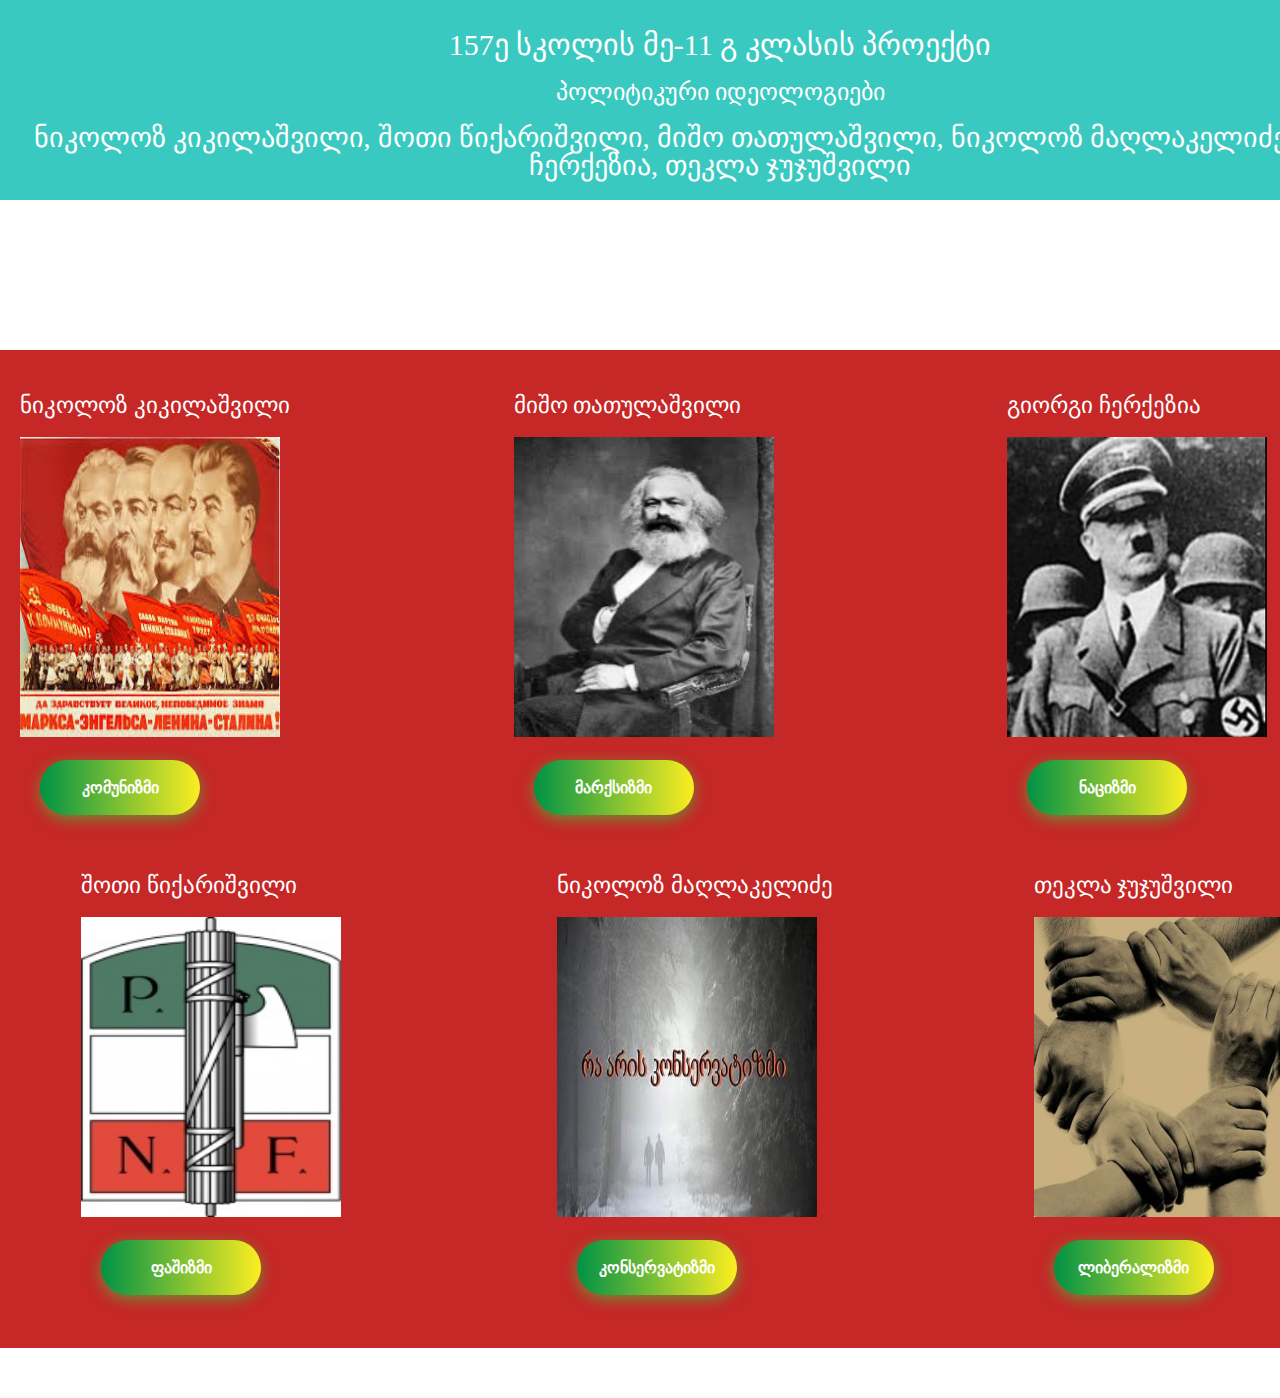
<file: html/index.html>
<!DOCTYPE html>
<html lang="ka">
<head>
    <meta charset="UTF-8">
    <meta name="viewport" content="width=device-width, initial-scale=1.0">
    <title>პოლიტიკური იდეოლოგიები</title>
    <link rel="icon" href="../images/th.jpg" type="image/x-icon">
    <link rel="stylesheet" href="../css/style.css">
    <link rel="stylesheet" href="../css/reset.css">
</head>
<body>
  <div class="main-div">
    <header>
        <h1 class="header_h1">
            157ე სკოლის მე-11 გ კლასის პროექტი
        </h1>
     <p class="header_text">
     პოლიტიკური იდეოლოგიები
     </p>
     <p class="header_text1">
ნიკოლოზ კიკილაშვილი, შოთი წიქარიშვილი, მიშო თათულაშვილი, ნიკოლოზ მაღლაკელიძე, გიორგი ჩერქეზია, თეკლა ჯუჯუშვილი
     </p>
    </header>
<section class="section1">

    <div class="politic_div diiv">
        <h4 class="ind_h4">ნიკოლოზ კიკილაშვილი</h4>
        <img src="../images/komunizmi1.jpg" alt="" class="politic_imgs">
        <a href="../html/komunizmi.html" >
            <button class="bn632-hover bn23">კომუნიზმი</button>
        </a>
    </div>
    <div class="politic_div kii">
        <h4 class="ind_h4">მიშო თათულაშვილი</h4>
        <img src="../images/marqsizmi1.jpg" alt="" class="politic_imgs">
        <a href="../html/marqsizmi.html">
            <button class="bn632-hover bn23">მარქსიზმი</button>
            </a>
        </div>
    <div class="politic_div">
        <h4 class="ind_h4">გიორგი ჩერქეზია</h4>
        <img src="../images/nacizmi1.jpg" alt="" class="politic_imgs">
        <a href="../html/nacizmi.html">
            <button class="bn632-hover bn23">ნაციზმი</button>
        </a>
    </div>
   <div class="qvevita">
    <div class="politic_div lk">
        <h4 class="ind_h4">შოთი წიქარიშვილი</h4>
        <img src="../images/fashizmi.jpg" alt="" class="politic_imgs">
        <a href="fasizmi.html">
            <button class="bn632-hover bn23 bb">ფაშიზმი</button>
        </a>
    </div>
    <div class="politic_div">
        <h4 class="ind_h4">ნიკოლოზ მაღლაკელიძე</h4>
        <img src="../images/კონსერვატიზმი1.jpg" alt="" class="politic_imgs">
        <a href="../html/konservatizmi.html">
            <button class="bn632-hover bn23 bb">კონსერვატიზმი</button>
        </a>
    </div>
    <div class="politic_div">
        <h4 class="ind_h4">თეკლა ჯუჯუშვილი</h4>
        <img src="../images/liberalizmi1.jpg" alt="" class="politic_imgs">
        <a href="../html/liberalizmi.html">
            <button class="bn632-hover bn23 bb">ლიბერალიზმი</button>
        </a>
        </div>
   </div>

</section>
  </div>

</body>
</html>
</file>
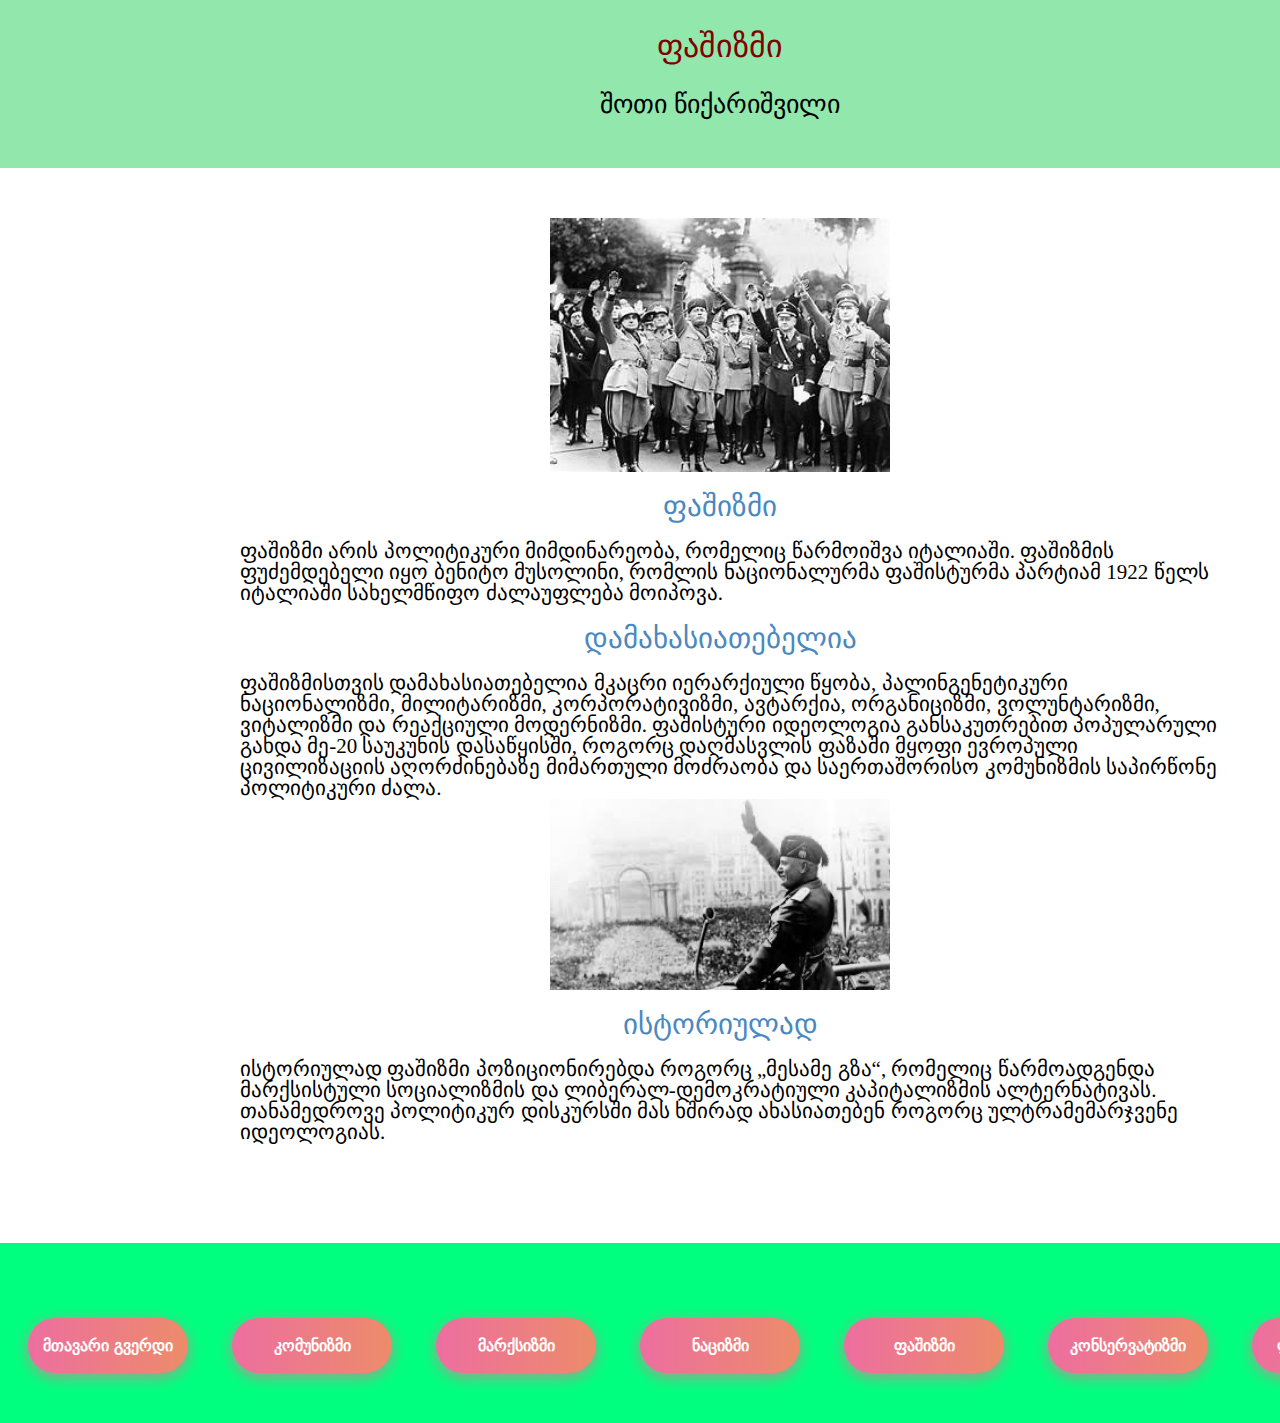
<file: html/fasizmi.html>
<!DOCTYPE html>
<html lang="ka">
<head>
    <meta charset="UTF-8">
    <meta name="viewport" content="width=device-width, initial-scale=1.0">
    <title>ფაშიზმი</title>
    <link rel="icon" href="../images/th.jpg" type="image/x-icon">
    <link rel="stylesheet" href="../css/style.css">
    <link rel="stylesheet" href="../css/reset.css">
</head>
<body>
   <div class="main-div">
    <div class="shoti_div">
        <h1 class="shoti_h">ფაშიზმი</h1>
        <p class="shoti_text">შოთი წიქარიშვილი</p>
    </div>
    <section class="shoti_section">
        <img src="../images/fashizmi2.jpg" alt="" class="shoti_img">
        <h4 class="shoti_h1">ფაშიზმი</h4>
        <p class="shoti_text1">ფაშიზმი არის პოლიტიკური მიმდინარეობა, რომელიც წარმოიშვა იტალიაში. ფაშიზმის ფუძემდებელი იყო ბენიტო მუსოლინი, რომლის ნაციონალურმა ფაშისტურმა პარტიამ 1922 წელს იტალიაში სახელმწიფო ძალაუფლება მოიპოვა.</p> 
        <h4 class="shoti_h1">დამახასიათებელია</h4>
        <p class="shoti_text1">ფაშიზმისთვის დამახასიათებელია მკაცრი იერარქიული წყობა, პალინგენეტიკური ნაციონალიზმი, მილიტარიზმი, კორპორატივიზმი, ავტარქია, ორგანიციზმი, ვოლუნტარიზმი, ვიტალიზმი და რეაქციული მოდერნიზმი. ფაშისტური იდეოლოგია განსაკუთრებით პოპულარული გახდა მე-20 საუკუნის დასაწყისში, როგორც დაღმასვლის ფაზაში მყოფი ევროპული ცივილიზაციის აღორძინებაზე მიმართული მოძრაობა და საერთაშორისო კომუნიზმის საპირწონე პოლიტიკური ძალა.</p> 
        <img src="../images/fashizmi1.jpg" alt="" class="shoti_img">
        <h4 class="shoti_h1">ისტორიულად</h4>
        <p class="shoti_text1">ისტორიულად ფაშიზმი პოზიციონირებდა როგორც „მესამე გზა“, რომელიც წარმოადგენდა მარქსისტული სოციალიზმის და ლიბერალ-დემოკრატიული კაპიტალიზმის ალტერნატივას. თანამედროვე პოლიტიკურ დისკურსში მას ხშირად ახასიათებენ როგორც ულტრამემარჯვენე იდეოლოგიას.</p>
    </section>
    <footer>
        <div class="footer_div">
         <a href="index.html">
             <button class="bn632-hover bn27 btnn1">მთავარი გვერდი</button>
             </a>
             <a href="../html/komunizmi.html">
                 <button class="bn632-hover bn27">კომუნიზმი</button>
             </a>
             <a href="marqsizmi.html">
                 <button class="bn632-hover bn27">მარქსიზმი</button>
             </a>
             <a href="nacizmi.html">
                 <button class="bn632-hover bn27">ნაციზმი</button>
             </a>
             <a href="fasizmi.html">
                 <button class="bn632-hover bn27">ფაშიზმი</button>
             </a>
             <a href="konservatizmi.html">
                 <button class="bn632-hover bn27">კონსერვატიზმი</button>
             </a>
             <a href="liberalizmi.html">
                 <button class="bn632-hover bn27">ლიბერალიზმი</button>
             </a>
        </div>
     </footer>
   </div>
</body>
</html>
</file>
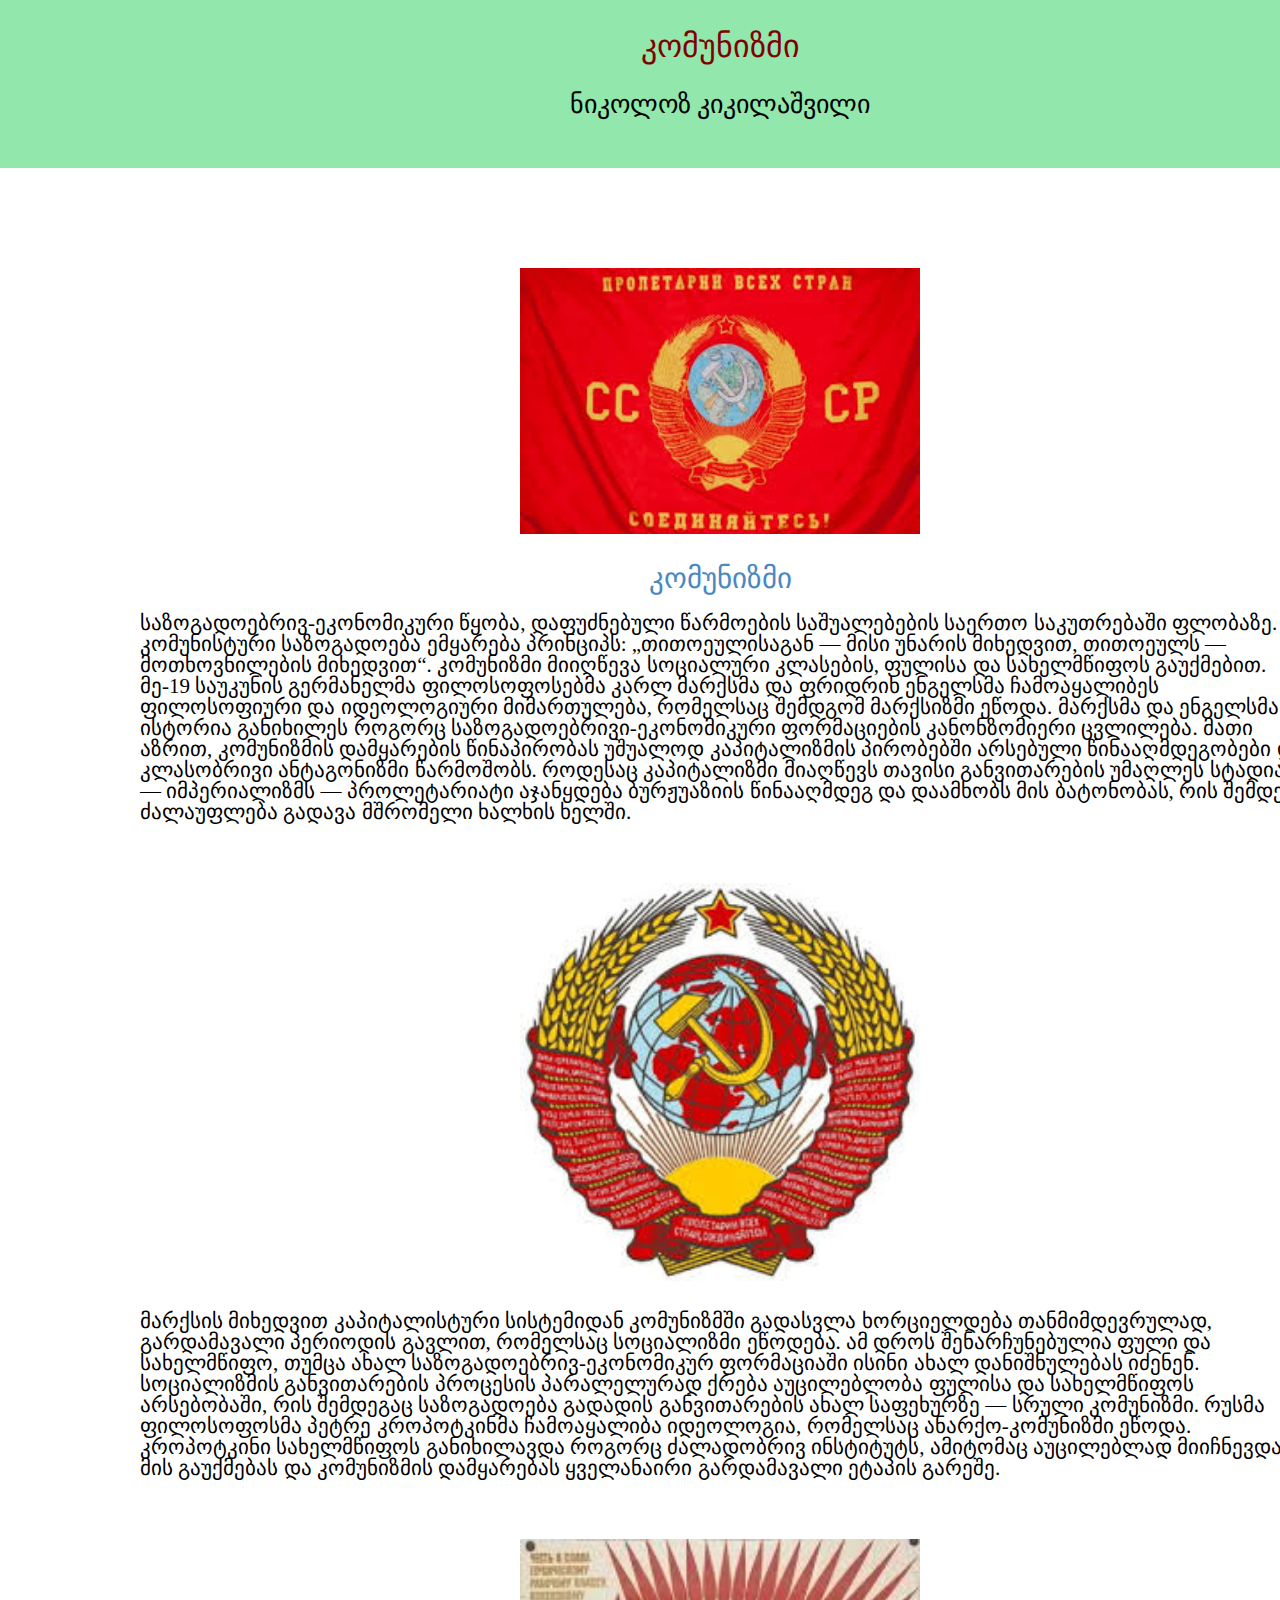
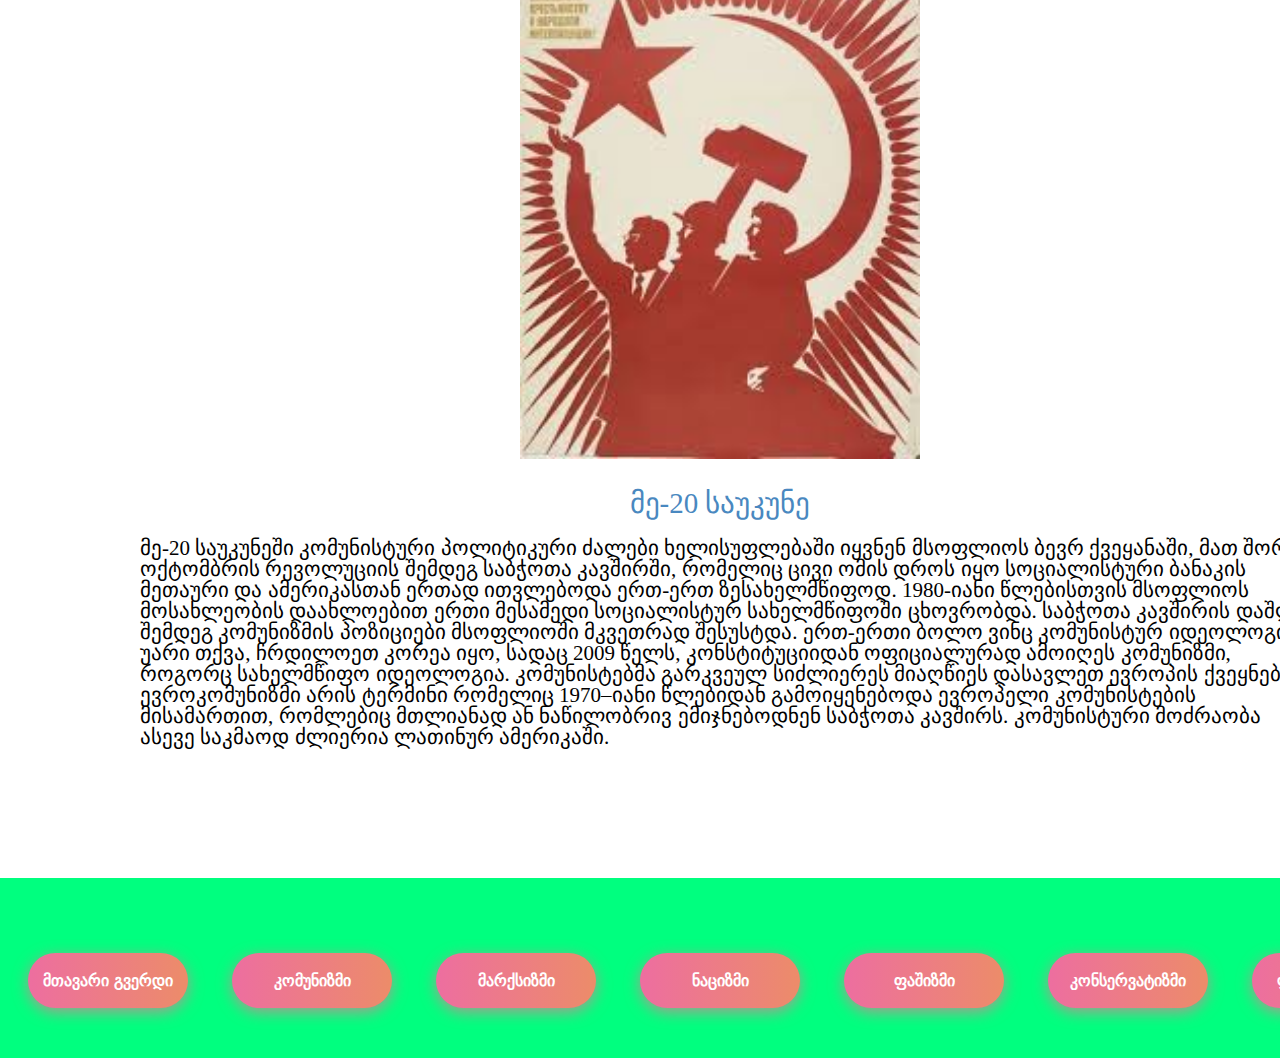
<file: html/komunizmi.html>
<!DOCTYPE html>
<html lang="ka">
<head>
    <meta charset="UTF-8">
    <meta name="viewport" content="width=device-width, initial-scale=1.0">
    <title>კომუნიზმი</title>
    <link rel="icon" href="../images/th.jpg" type="image/x-icon">
    <link rel="stylesheet" href="../css/style.css">
    <link rel="stylesheet" href="../css/reset.css">
</head>
<body>
   <div class="main-div">
    <div class="kikil_div">
        <h2 class="kikil_h">კომუნიზმი</h2>
        <p class="kikil_text">ნიკოლოზ კიკილაშვილი</p>
    </div>
<section class="kikil_section">
<img src="../images/komunizmi3.jpg" alt="" class="kikil_img">
<h4 class="kikil_h1">კომუნიზმი</h4>
<p class="kikil_text1"> საზოგადოებრივ-ეკონომიკური წყობა, დაფუძნებული წარმოების საშუალებების საერთო საკუთრებაში ფლობაზე. კომუნისტური საზოგადოება ემყარება პრინციპს: „თითოეულისაგან — მისი უნარის მიხედვით, თითოეულს — მოთხოვნილების მიხედვით“. კომუნიზმი მიიღწევა სოციალური კლასების, ფულისა და სახელმწიფოს გაუქმებით.

    მე-19 საუკუნის გერმანელმა ფილოსოფოსებმა კარლ მარქსმა და ფრიდრიხ ენგელსმა ჩამოაყალიბეს ფილოსოფიური და იდეოლოგიური მიმართულება, რომელსაც შემდგომ მარქსიზმი ეწოდა. მარქსმა და ენგელსმა ისტორია განიხილეს როგორც საზოგადოებრივი-ეკონომიკური ფორმაციების კანონზომიერი ცვლილება. მათი აზრით, კომუნიზმის დამყარების წინაპირობას უშუალოდ კაპიტალიზმის პირობებში არსებული წინააღმდეგობები და კლასობრივი ანტაგონიზმი წარმოშობს. როდესაც კაპიტალიზმი მიაღწევს თავისი განვითარების უმაღლეს სტადიას — იმპერიალიზმს — პროლეტარიატი აჯანყდება ბურჟუაზიის წინააღმდეგ და დაამხობს მის ბატონობას, რის შემდეგაც ძალაუფლება გადავა მშრომელი ხალხის ხელში.</p>
    <img src="../images/komunizmi4.jpg" alt="" class="kikil_img">
<p class="kikil_text1 kkl">მარქსის მიხედვით კაპიტალისტური სისტემიდან კომუნიზმში გადასვლა ხორციელდება თანმიმდევრულად, გარდამავალი პერიოდის გავლით, რომელსაც სოციალიზმი ეწოდება. ამ დროს შენარჩუნებულია ფული და სახელმწიფო, თუმცა ახალ საზოგადოებრივ-ეკონომიკურ ფორმაციაში ისინი ახალ დანიშნულებას იძენენ. სოციალიზმის განვითარების პროცესის პარალელურად ქრება აუცილებლობა ფულისა და სახელმწიფოს არსებობაში, რის შემდეგაც საზოგადოება გადადის განვითარების ახალ საფეხურზე — სრული კომუნიზმი.
    რუსმა ფილოსოფოსმა პეტრე კროპოტკინმა ჩამოაყალიბა იდეოლოგია, რომელსაც ანარქო-კომუნიზმი ეწოდა. კროპოტკინი სახელმწიფოს განიხილავდა როგორც ძალადობრივ ინსტიტუტს, ამიტომაც აუცილებლად მიიჩნევდა მის გაუქმებას და კომუნიზმის დამყარებას ყველანაირი გარდამავალი ეტაპის გარეშე.</p>
<img src="../images/komunizmi2.jpg" alt="" class="kikil_img">
<h4 class="kikil_h1">მე-20 საუკუნე</h4>
<p class="kikil_text1">მე-20 საუკუნეში კომუნისტური პოლიტიკური ძალები ხელისუფლებაში იყვნენ მსოფლიოს ბევრ ქვეყანაში, მათ შორის ოქტომბრის რევოლუციის შემდეგ საბჭოთა კავშირში, რომელიც ცივი ომის დროს იყო სოციალისტური ბანაკის მეთაური და ამერიკასთან ერთად ითვლებოდა ერთ-ერთ ზესახელმწიფოდ. 1980-იანი წლებისთვის მსოფლიოს მოსახლეობის დაახლოებით ერთი მესამედი სოციალისტურ სახელმწიფოში ცხოვრობდა. საბჭოთა კავშირის დაშლის შემდეგ კომუნიზმის პოზიციები მსოფლიოში მკვეთრად შესუსტდა. ერთ-ერთი ბოლო ვინც კომუნისტურ იდეოლოგიაზე უარი თქვა, ჩრდილოეთ კორეა იყო, სადაც 2009 წელს, კონსტიტუციიდან ოფიციალურად ამოიღეს კომუნიზმი, როგორც სახელმწიფო იდეოლოგია.
    კომუნისტებმა გარკვეულ სიძლიერეს მიაღწიეს დასავლეთ ევროპის ქვეყნებში. ევროკომუნიზმი არის ტერმინი რომელიც 1970–იანი წლებიდან გამოიყენებოდა ევროპელი კომუნისტების მისამართით, რომლებიც მთლიანად ან ნაწილობრივ ემიჯნებოდნენ საბჭოთა კავშირს. კომუნისტური მოძრაობა ასევე საკმაოდ ძლიერია ლათინურ ამერიკაში.
    </p>
</section>
<footer>
    <div class="footer_div">
        <a href="index.html">
            <button class="bn632-hover bn27 btnn1">მთავარი გვერდი</button>
            </a>
            <a href="../html/komunizmi.html">
                <button class="bn632-hover bn27">კომუნიზმი</button>
            </a>
            <a href="marqsizmi.html">
                <button class="bn632-hover bn27">მარქსიზმი</button>
            </a>
            <a href="nacizmi.html">
                <button class="bn632-hover bn27">ნაციზმი</button>
            </a>
            <a href="fasizmi.html">
                <button class="bn632-hover bn27">ფაშიზმი</button>
            </a>
            <a href="konservatizmi.html">
                <button class="bn632-hover bn27">კონსერვატიზმი</button>
            </a>
            <a href="liberalizmi.html">
                <button class="bn632-hover bn27">ლიბერალიზმი</button>
            </a>
       </div>
 </footer>
   </div>
</body>
</html>
</file>
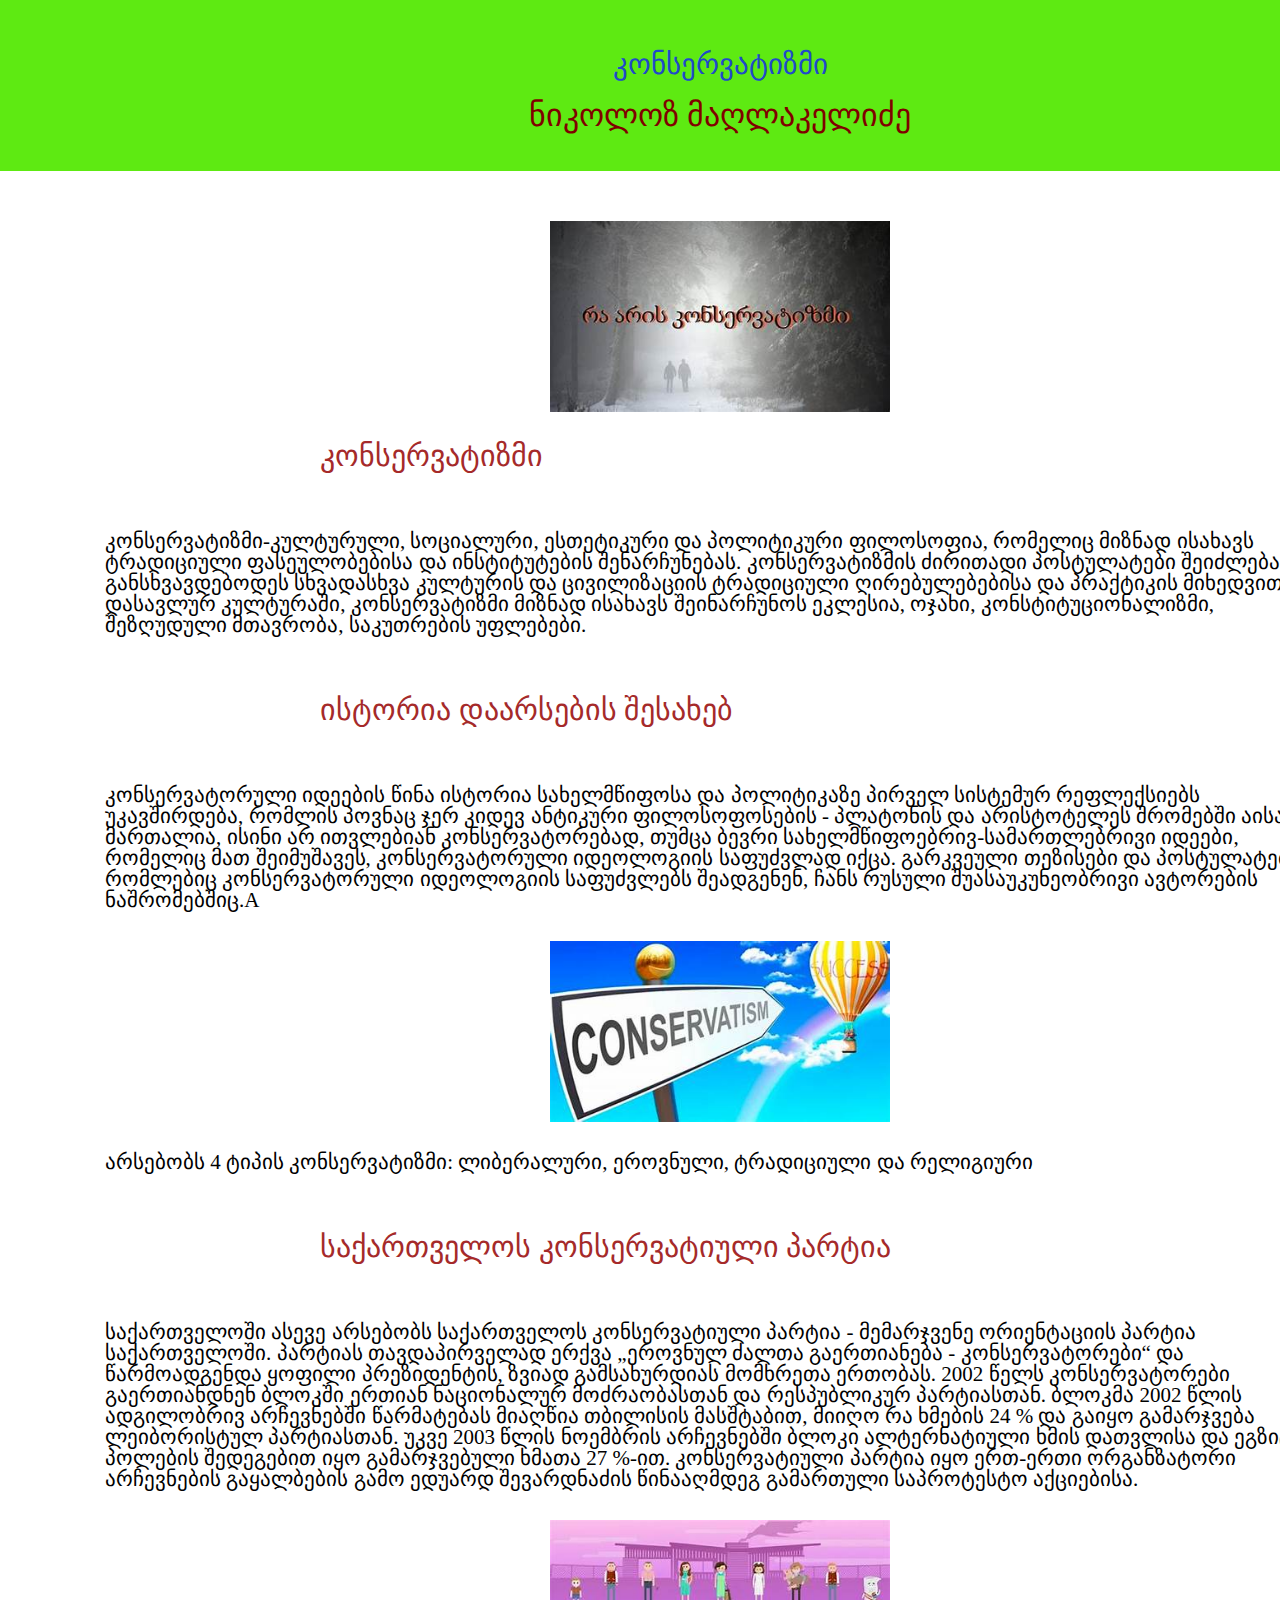
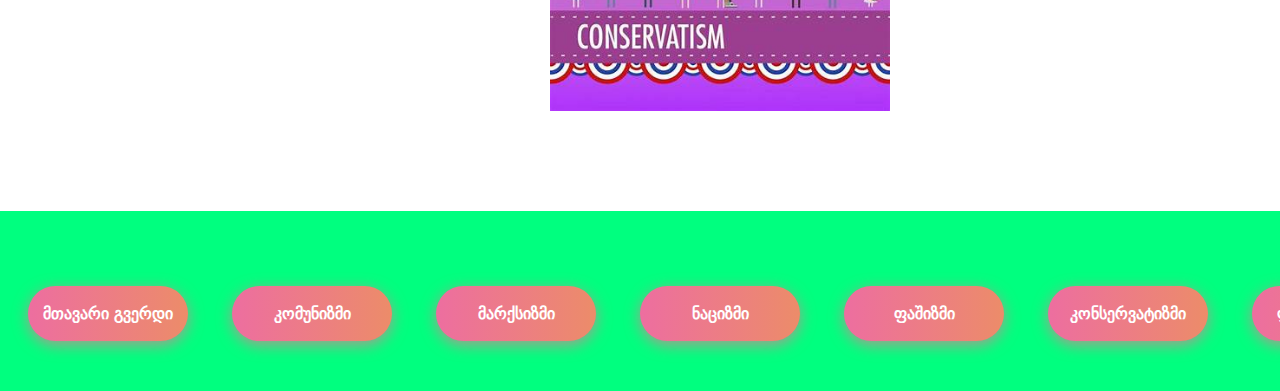
<file: html/konservatizmi.html>
<!DOCTYPE html>
<html lang="ka">
<head>
    <meta charset="UTF-8">
    <meta name="viewport" content="width=device-width, initial-scale=1.0">
    <title>კონსერვატიზმი</title>
    <link rel="icon" href="../images/th.jpg" type="image/x-icon">
    <link rel="stylesheet" href="../css/style.css">
    <link rel="stylesheet" href="../css/reset.css">
</head>
<body>
   <div class="main-div">
    <div class="maghlak_div">
        <h1 class="maglak_h1">კონსერვატიზმი</h1>
        <p class="maghlak_text">ნიკოლოზ მაღლაკელიძე</p>
    </div>
<section class="maghlak_section">
<img src="../images/კონსერვატიზმი1.jpg" alt="" class="maghlak_img">
<h4 class="maghlak_h1">კონსერვატიზმი</h4>
<p class="maghlak_text1">კონსერვატიზმი-კულტურული, სოციალური, ესთეტიკური და პოლიტიკური ფილოსოფია, რომელიც მიზნად ისახავს ტრადიციული ფასეულობებისა და ინსტიტუტების შენარჩუნებას. კონსერვატიზმის ძირითადი პოსტულატები შეიძლება განსხვავდებოდეს სხვადასხვა კულტურის და ცივილიზაციის ტრადიციული ღირებულებებისა და პრაქტიკის მიხედვით. დასავლურ კულტურაში, კონსერვატიზმი მიზნად ისახავს შეინარჩუნოს ეკლესია, ოჯახი, კონსტიტუციონალიზმი, შეზღუდული მთავრობა, საკუთრების უფლებები.</p>
<h4 class="maghlak_h1">ისტორია დაარსების შესახებ</h4>
<p class="maghlak_text1">კონსერვატორული იდეების წინა ისტორია სახელმწიფოსა და პოლიტიკაზე პირველ სისტემურ რეფლექსიებს უკავშირდება, რომლის პოვნაც ჯერ კიდევ ანტიკური ფილოსოფოსების - პლატონის და არისტოტელეს შრომებში აისახება. მართალია, ისინი არ ითვლებიან კონსერვატორებად, თუმცა ბევრი სახელმწიფოებრივ-სამართლებრივი იდეები, რომელიც მათ შეიმუშავეს, კონსერვატორული იდეოლოგიის საფუძვლად იქცა. გარკვეული თეზისები და პოსტულატები, რომლებიც კონსერვატორული იდეოლოგიის საფუძვლებს შეადგენენ, ჩანს რუსული შუასაუკუნეობრივი ავტორების ნაშრომებშიც.A  </p>
<img src="../images/konservatizmi3.jpg" alt="" class="maghlak_img">
<p class="maghlak_text1">არსებობს 4 ტიპის კონსერვატიზმი:
   <span>ლიბერალური,</span> 
    ეროვნული,
    ტრადიციული
    და რელიგიური
</p>
<h4 class="maghlak_h1">საქართველოს კონსერვატიული პარტია</h4>
<p class="maghlak_text1">
    საქართველოში ასევე არსებობს საქართველოს კონსერვატიული პარტია - მემარჯვენე ორიენტაციის პარტია საქართველოში.
    პარტიას თავდაპირველად ერქვა „ეროვნულ ძალთა გაერთიანება - კონსერვატორები“ და წარმოადგენდა ყოფილი პრეზიდენტის, ზვიად გამსახურდიას მომხრეთა ერთობას. 2002 წელს კონსერვატორები გაერთიანდნენ ბლოკში ერთიან ნაციონალურ მოძრაობასთან და რესპუბლიკურ პარტიასთან.
    ბლოკმა 2002 წლის ადგილობრივ არჩევნებში წარმატებას მიაღწია თბილისის მასშტაბით, მიიღო რა ხმების 24 % და გაიყო გამარჯვება ლეიბორისტულ პარტიასთან. უკვე 2003 წლის ნოემბრის არჩევნებში ბლოკი ალტერნატიული ხმის დათვლისა და ეგზიტ-პოლების შედეგებით იყო გამარჯვებული ხმათა 27 %-ით. კონსერვატიული პარტია იყო ერთ-ერთი ორგანზატორი არჩევნების გაყალბების გამო ედუარდ შევარდნაძის წინააღმდეგ გამართული საპროტესტო აქციებისა.</p>
<img src="../images/konservatizmi4jpg.jpg" alt="" class="maghlak_img">
</section>
<footer>
    <div class="footer_div">
        <a href="index.html">
            <button class="bn632-hover bn27 btnn1">მთავარი გვერდი</button>
            </a>
            <a href="../html/komunizmi.html">
                <button class="bn632-hover bn27">კომუნიზმი</button>
            </a>
            <a href="marqsizmi.html">
                <button class="bn632-hover bn27">მარქსიზმი</button>
            </a>
            <a href="nacizmi.html">
                <button class="bn632-hover bn27">ნაციზმი</button>
            </a>
            <a href="fasizmi.html">
                <button class="bn632-hover bn27">ფაშიზმი</button>
            </a>
            <a href="konservatizmi.html">
                <button class="bn632-hover bn27">კონსერვატიზმი</button>
            </a>
            <a href="liberalizmi.html">
                <button class="bn632-hover bn27">ლიბერალიზმი</button>
            </a>
       </div>
 </footer>
   </div>
</body>
</html>
</file>
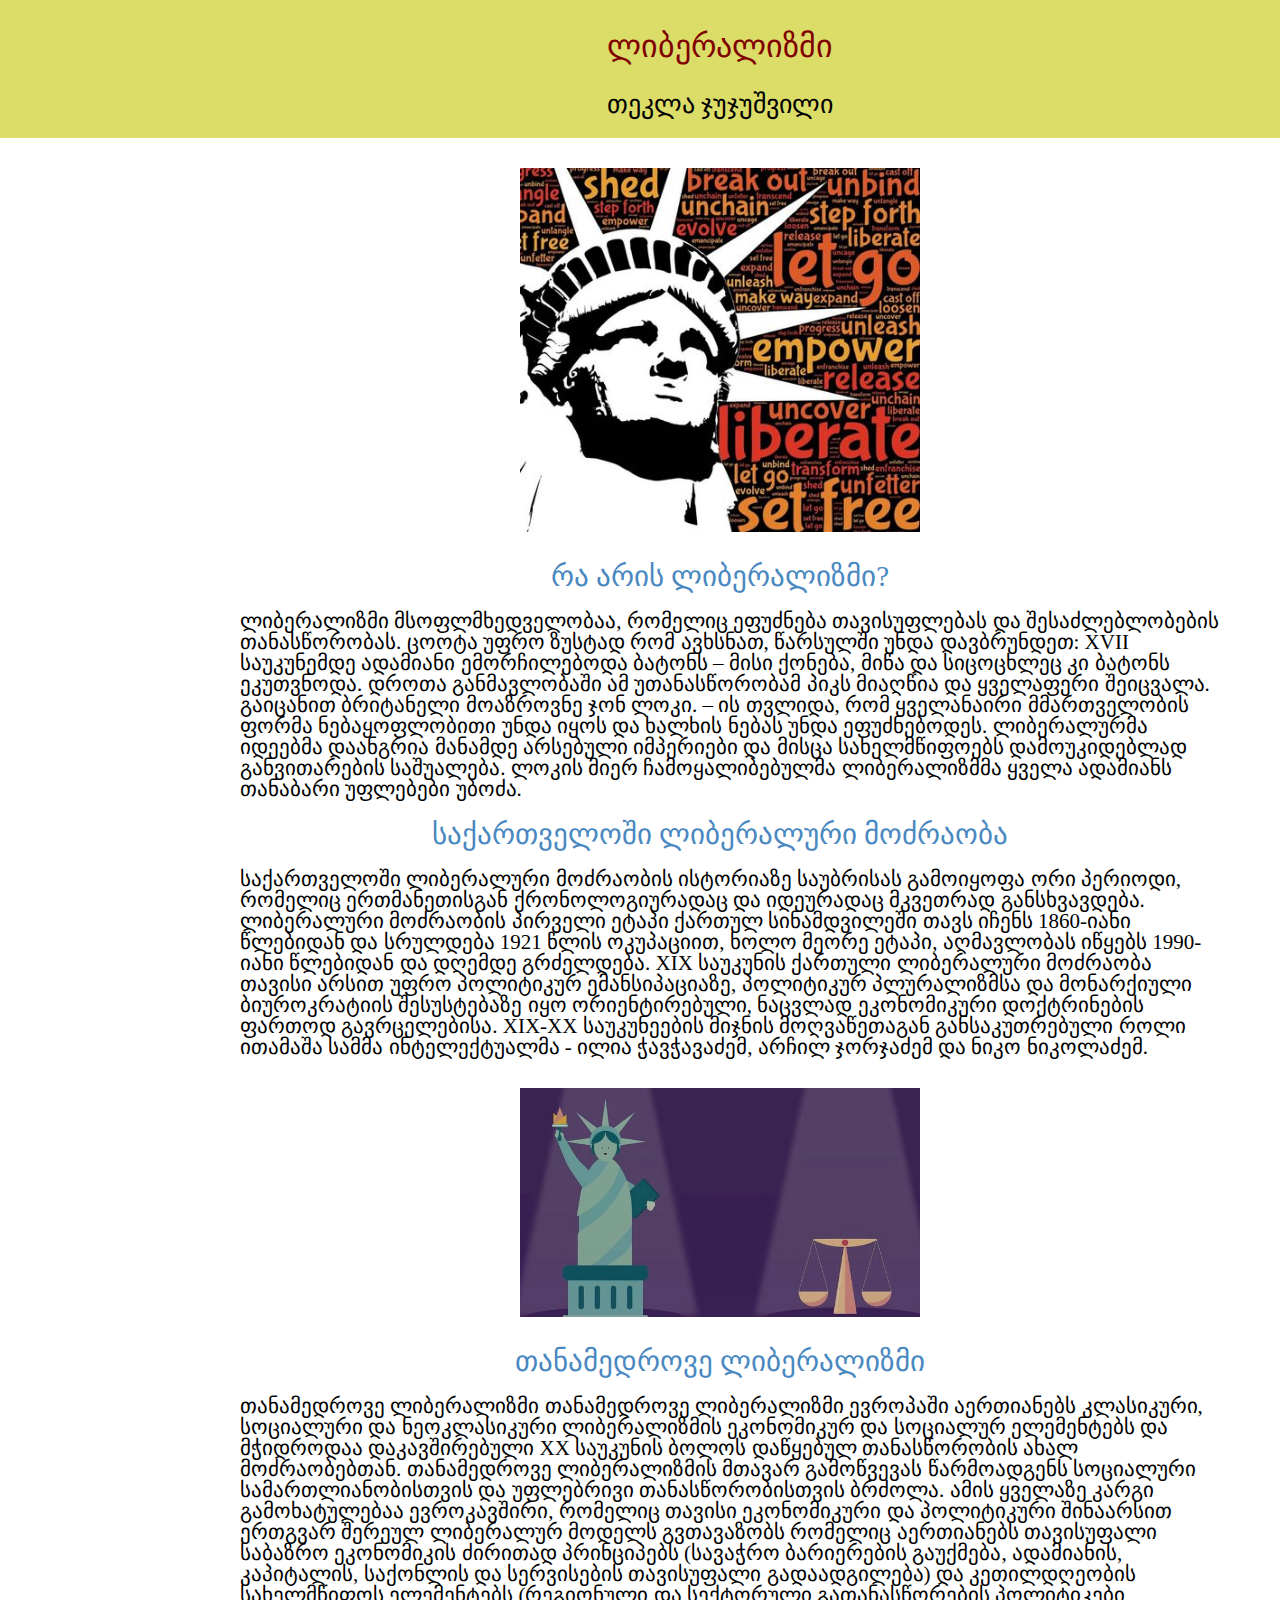
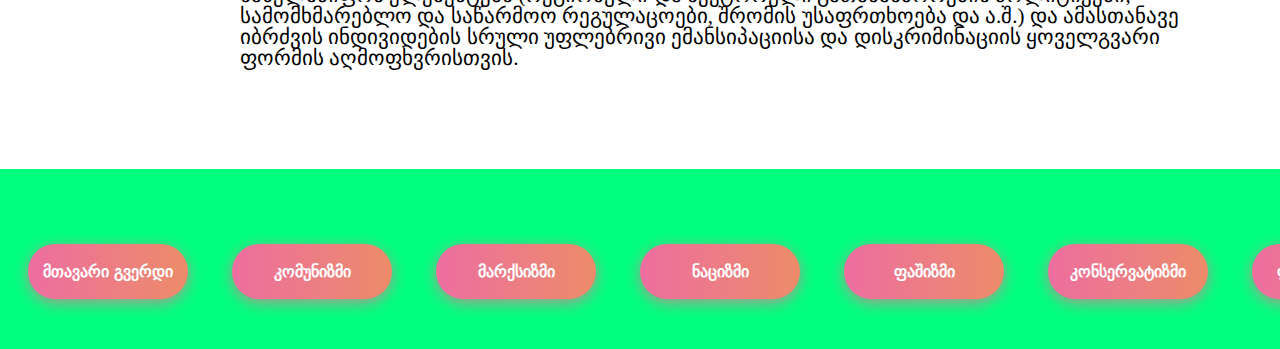
<file: html/liberalizmi.html>
<!DOCTYPE html>
<html lang="ka">
<head>
    <meta charset="UTF-8">
    <meta name="viewport" content="width=device-width, initial-scale=1.0">
    <title>ლიბერალიზმი</title>
    <link rel="icon" href="../images/th.jpg" type="image/x-icon">
    <link rel="stylesheet" href="../css/style.css">
    <link rel="stylesheet" href="../css/reset.css">
</head>
<body>
  <div class="main-div">
    <div class="tekla_div">
        <h1 class="tekla_h">ლიბერალიზმი</h1>
        <p class="tekla_text">თეკლა ჯუჯუშვილი</p>
       </div>
    
    <section class="tekla_section">
        <img src="../images/liberalizmi3.jpg" alt="" class="tekla_img">
        <h4 class="tekla_h1">რა არის ლიბერალიზმი?</h4>
        <p class="tekla_text1">ლიბერალიზმი მსოფლმხედველობაა, რომელიც ეფუძნება თავისუფლებას და შესაძლებლობების თანასწორობას.
            ცოოტა უფრო ზუსტად რომ ავხსნათ, წარსულში უნდა დავბრუნდეთ:
            XVII საუკუნემდე ადამიანი ემორჩილებოდა ბატონს – მისი ქონება, მიწა და სიცოცხლეც კი ბატონს ეკუთვნოდა.
            დროთა განმავლობაში ამ უთანასწორობამ პიკს მიაღწია და ყველაფერი შეიცვალა. გაიცანით ბრიტანელი მოაზროვნე ჯონ ლოკი. – ის თვლიდა, რომ ყველანაირი მმართველობის ფორმა ნებაყოფლობითი უნდა იყოს და ხალხის ნებას უნდა ეფუძნებოდეს. ლიბერალურმა იდეებმა დაანგრია მანამდე არსებული იმპერიები და მისცა სახელმწიფოებს დამოუკიდებლად განვითარების საშუალება. ლოკის მიერ ჩამოყალიბებულმა ლიბერალიზმმა ყველა ადამიანს თანაბარი უფლებები უბოძა. </p>
        <h4 class="tekla_h1">საქართველოში ლიბერალური მოძრაობა</h4>
        <p class="tekla_text1">საქართველოში ლიბერალური მოძრაობის ისტორიაზე საუბრისას გამოიყოფა ორი პერიოდი, რომელიც ერთმანეთისგან ქრონოლოგიურადაც და იდეურადაც მკვეთრად განსხვავდება. ლიბერალური მოძრაობის პირველი ეტაპი ქართულ სინამდვილეში თავს იჩენს 1860-იანი წლებიდან და სრულდება 1921 წლის ოკუპაციით, ხოლო მეორე ეტაპი, აღმავლობას იწყებს 1990-იანი წლებიდან და დღემდე გრძელდება. XIX საუკუნის ქართული ლიბერალური მოძრაობა თავისი არსით უფრო პოლიტიკურ ემანსიპაციაზე, პოლიტიკურ პლურალიზმსა და მონარქიული ბიუროკრატიის შესუსტებაზე იყო ორიენტირებული, ნაცვლად ეკონომიკური დოქტრინების ფართოდ გავრცელებისა. XIX-XX საუკუნეების მიჯნის მოღვაწეთაგან განსაკუთრებული როლი ითამაშა სამმა ინტელექტუალმა - ილია ჭავჭავაძემ, არჩილ ჯორჯაძემ და ნიკო ნიკოლაძემ.</p>
        <img src="../images/liberalizmi2.jpg" alt="" class="tekla_img">
        <h4 class="tekla_h1">თანამედროვე ლიბერალიზმი</h4>
    <p class="tekla_text1">თანამედროვე ლიბერალიზმი
        თანამედროვე ლიბერალიზმი ევროპაში აერთიანებს კლასიკური, სოციალური და ნეოკლასიკური ლიბერალიზმის ეკონომიკურ და სოციალურ ელემენტებს და მჭიდროდაა დაკავშირებული XX საუკუნის ბოლოს დაწყებულ თანასწორობის ახალ მოძრაობებთან. თანამედროვე ლიბერალიზმის მთავარ გამოწვევას წარმოადგენს სოციალური სამართლიანობისთვის და უფლებრივი თანასწორობისთვის ბრძოლა. ამის ყველაზე კარგი გამოხატულებაა ევროკავშირი, რომელიც თავისი ეკონომიკური და პოლიტიკური შინაარსით ერთგვარ შერეულ ლიბერალურ მოდელს გვთავაზობს რომელიც აერთიანებს თავისუფალი საბაზრო ეკონომიკის ძირითად პრინციპებს (სავაჭრო ბარიერების გაუქმება, ადამიანის, კაპიტალის, საქონლის და სერვისების თავისუფალი გადაადგილება) და კეთილდღეობის სახელმწიფოს ელემენტებს (რეგიონული და სექტორული გათანასწორების პოლიტიკები, სამომხმარებლო და საწარმოო რეგულაცოები, შრომის უსაფრთხოება და ა.შ.) და ამასთანავე იბრძვის ინდივიდების სრული უფლებრივი ემანსიპაციისა და დისკრიმინაციის ყოველგვარი ფორმის აღმოფხვრისთვის.</p>
    </section>
        <footer>
            <div class="footer_div">
                <a href="index.html">
                    <button class="bn632-hover bn27 btnn1">მთავარი გვერდი</button>
                    </a>
                    <a href="../html/komunizmi.html">
                        <button class="bn632-hover bn27">კომუნიზმი</button>
                    </a>
                    <a href="marqsizmi.html">
                        <button class="bn632-hover bn27">მარქსიზმი</button>
                    </a>
                    <a href="nacizmi.html">
                        <button class="bn632-hover bn27">ნაციზმი</button>
                    </a>
                    <a href="fasizmi.html">
                        <button class="bn632-hover bn27">ფაშიზმი</button>
                    </a>
                    <a href="konservatizmi.html">
                        <button class="bn632-hover bn27">კონსერვატიზმი</button>
                    </a>
                    <a href="liberalizmi.html">
                        <button class="bn632-hover bn27">ლიბერალიზმი</button>
                    </a>
               </div>
         </footer>
  </div>
</body>
</html>
</file>
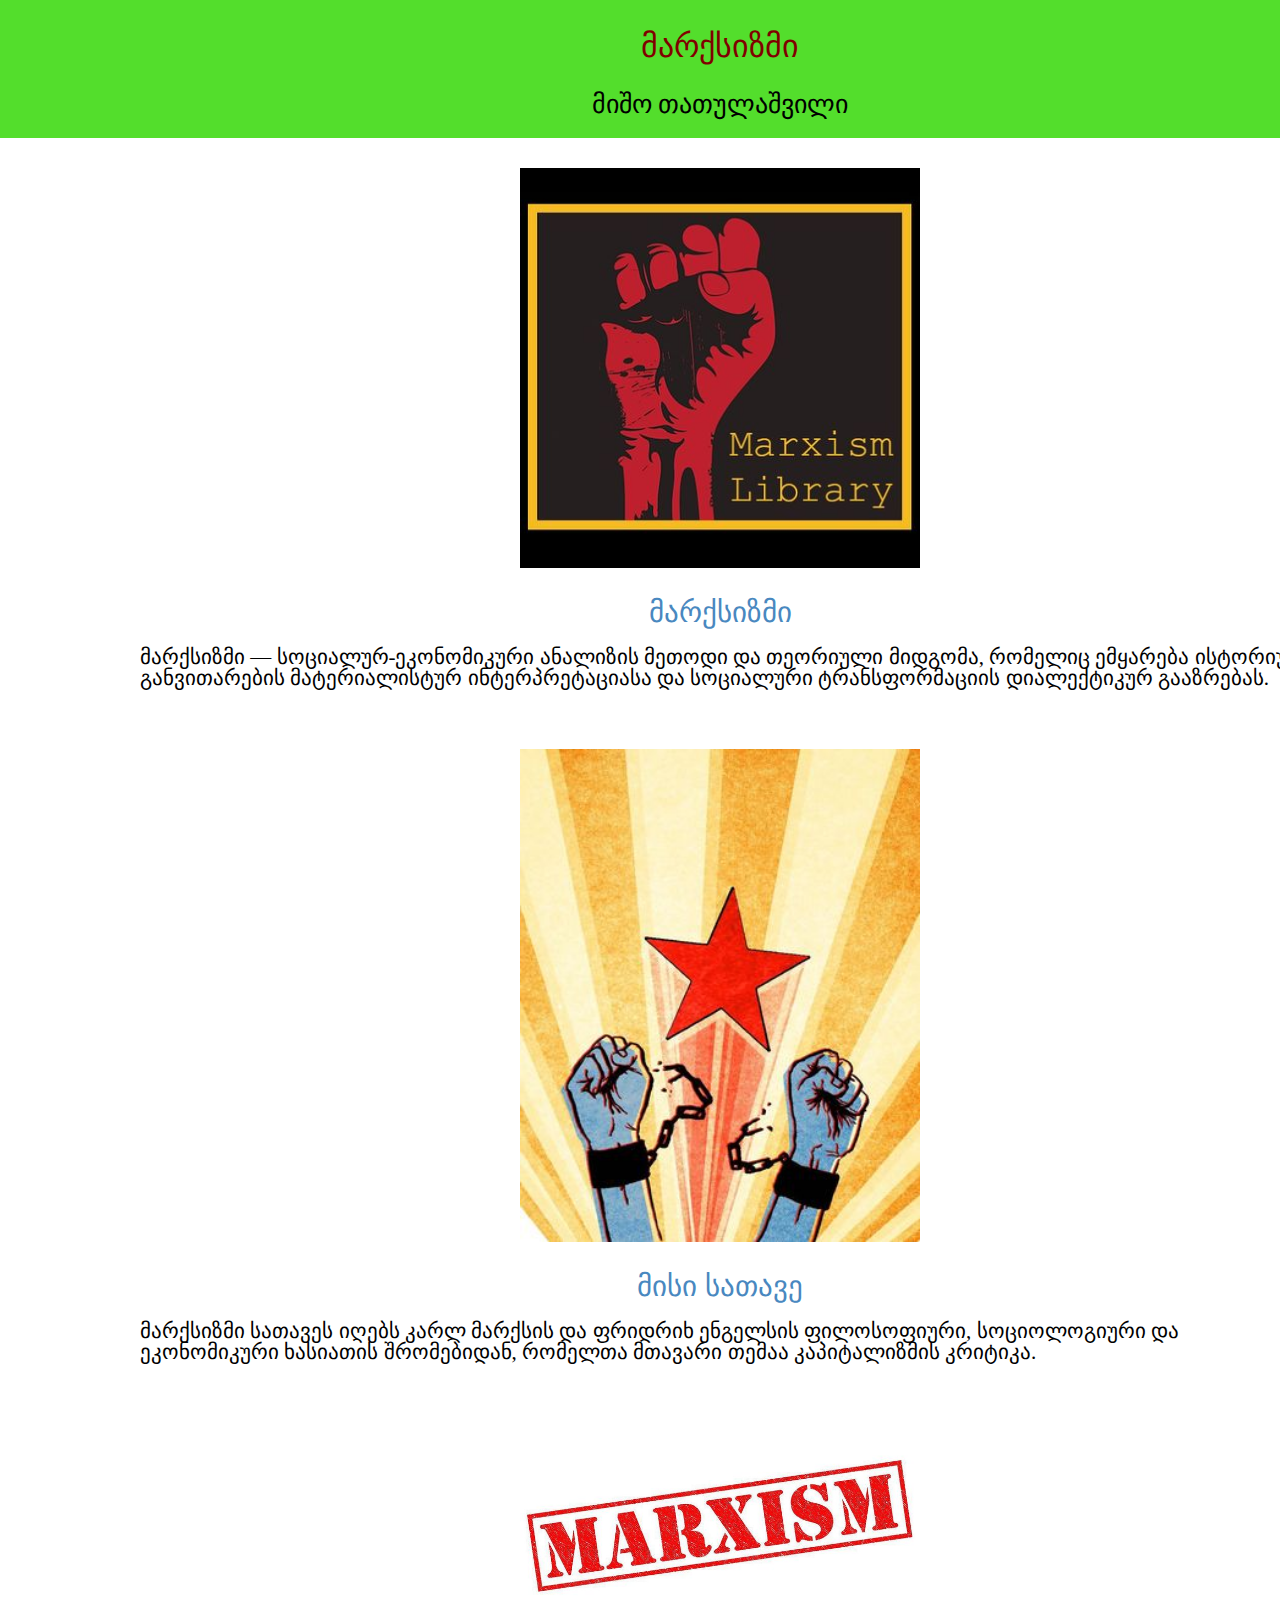
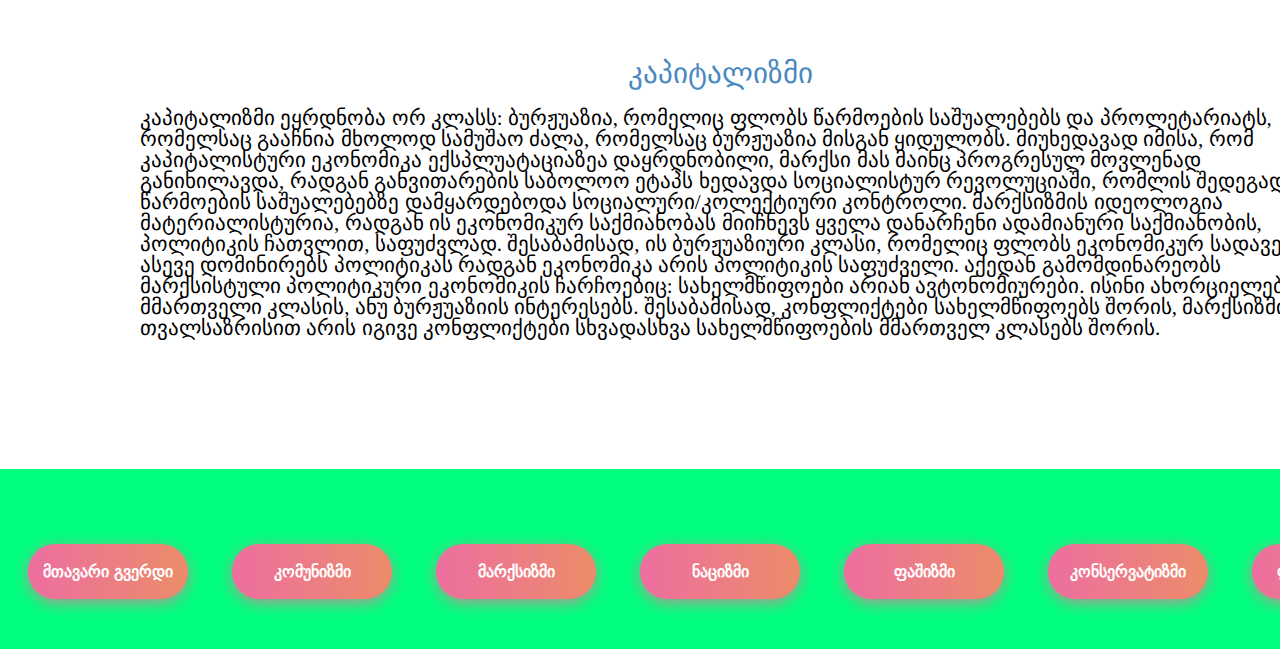
<file: html/marqsizmi.html>
<!DOCTYPE html>
<html lang="ka">
<head>
    <meta charset="UTF-8">
    <meta name="viewport" content="width=device-width, initial-scale=1.0">
    <title>მარქსიზმი</title>
    <link rel="icon" href="../images/th.jpg" type="image/x-icon">
    <link rel="stylesheet" href="../css/style.css">
    <link rel="stylesheet" href="../css/reset.css">
</head>
<body>
  <div class="main-div">
    <div class="misho-div">
        <h1 class="misho_h">მარქსიზმი</h1>
        <p class="misho_text">მიშო თათულაშვილი</p>
    </div>
    <section class="misho_section">
        <img src="../images/marqsizmi2.jpg" alt="" class="misho_img">
<h4 class="misho_h1">მარქსიზმი</h4>
<p class="misho_text1">მარქსიზმი — სოციალურ-ეკონომიკური ანალიზის მეთოდი და თეორიული მიდგომა, რომელიც ემყარება ისტორიული განვითარების მატერიალისტურ ინტერპრეტაციასა და სოციალური ტრანსფორმაციის დიალექტიკურ გააზრებას.</p>
<img src="../images/marqsizmi3.jpg" alt="" class="misho_img">
<h4 class="misho_h1">მისი სათავე</h4>
<p class="misho_text1">მარქსიზმი სათავეს იღებს კარლ მარქსის და ფრიდრიხ ენგელსის ფილოსოფიური, სოციოლოგიური და ეკონომიკური ხასიათის შრომებიდან, რომელთა მთავარი თემაა კაპიტალიზმის კრიტიკა.</p>
<img src="../images/marqsizmi4jpg.jpg" alt="" class="misho_img">
<h4 class="misho_h1">კაპიტალიზმი</h4>
<p class="misho_text1">კაპიტალიზმი ეყრდნობა ორ კლასს: ბურჟუაზია, რომელიც ფლობს წარმოების საშუალებებს და პროლეტარიატს, რომელსაც გააჩნია მხოლოდ სამუშაო ძალა, რომელსაც ბურჟუაზია მისგან ყიდულობს. მიუხედავად იმისა, რომ კაპიტალისტური ეკონომიკა ექსპლუატაციაზეა დაყრდნობილი, მარქსი მას მაინც პროგრესულ მოვლენად განიხილავდა, რადგან განვითარების საბოლოო ეტაპს ხედავდა სოციალისტურ რევოლუციაში, რომლის შედეგადაც წარმოების საშუალებებზე დამყარდებოდა სოციალური/კოლექტიური კონტროლი. მარქსიზმის იდეოლოგია მატერიალისტურია, რადგან ის ეკონომიკურ საქმიანობას მიიჩნევს ყველა დანარჩენი ადამიანური საქმიანობის, პოლიტიკის ჩათვლით, საფუძვლად. შესაბამისად, ის ბურჟუაზიური კლასი, რომელიც ფლობს ეკონომიკურ სადავეებს ასევე დომინირებს პოლიტიკას რადგან ეკონომიკა არის პოლიტიკის საფუძველი. აქედან გამომდინარეობს მარქსისტული პოლიტიკური ეკონომიკის ჩარჩოებიც: სახელმწიფოები არიან ავტონომიურები. ისინი ახორციელებენ მმართველი კლასის, ანუ ბურჟუაზიის ინტერესებს. შესაბამისად, კონფლიქტები სახელმწიფოებს შორის, მარქსიზმის თვალსაზრისით არის იგივე კონფლიქტები სხვადასხვა სახელმწიფოების მმართველ კლასებს შორის.</p>
    </section>
    <footer>
        <div class="footer_div">
            <a href="index.html">
                <button class="bn632-hover bn27 btnn1">მთავარი გვერდი</button>
                </a>
                <a href="../html/komunizmi.html">
                    <button class="bn632-hover bn27">კომუნიზმი</button>
                </a>
                <a href="marqsizmi.html">
                    <button class="bn632-hover bn27">მარქსიზმი</button>
                </a>
                <a href="nacizmi.html">
                    <button class="bn632-hover bn27">ნაციზმი</button>
                </a>
                <a href="fasizmi.html">
                    <button class="bn632-hover bn27">ფაშიზმი</button>
                </a>
                <a href="konservatizmi.html">
                    <button class="bn632-hover bn27">კონსერვატიზმი</button>
                </a>
                <a href="liberalizmi.html">
                    <button class="bn632-hover bn27">ლიბერალიზმი</button>
                </a>
           </div>
     </footer>
  </div>
</body>
</html>
</file>
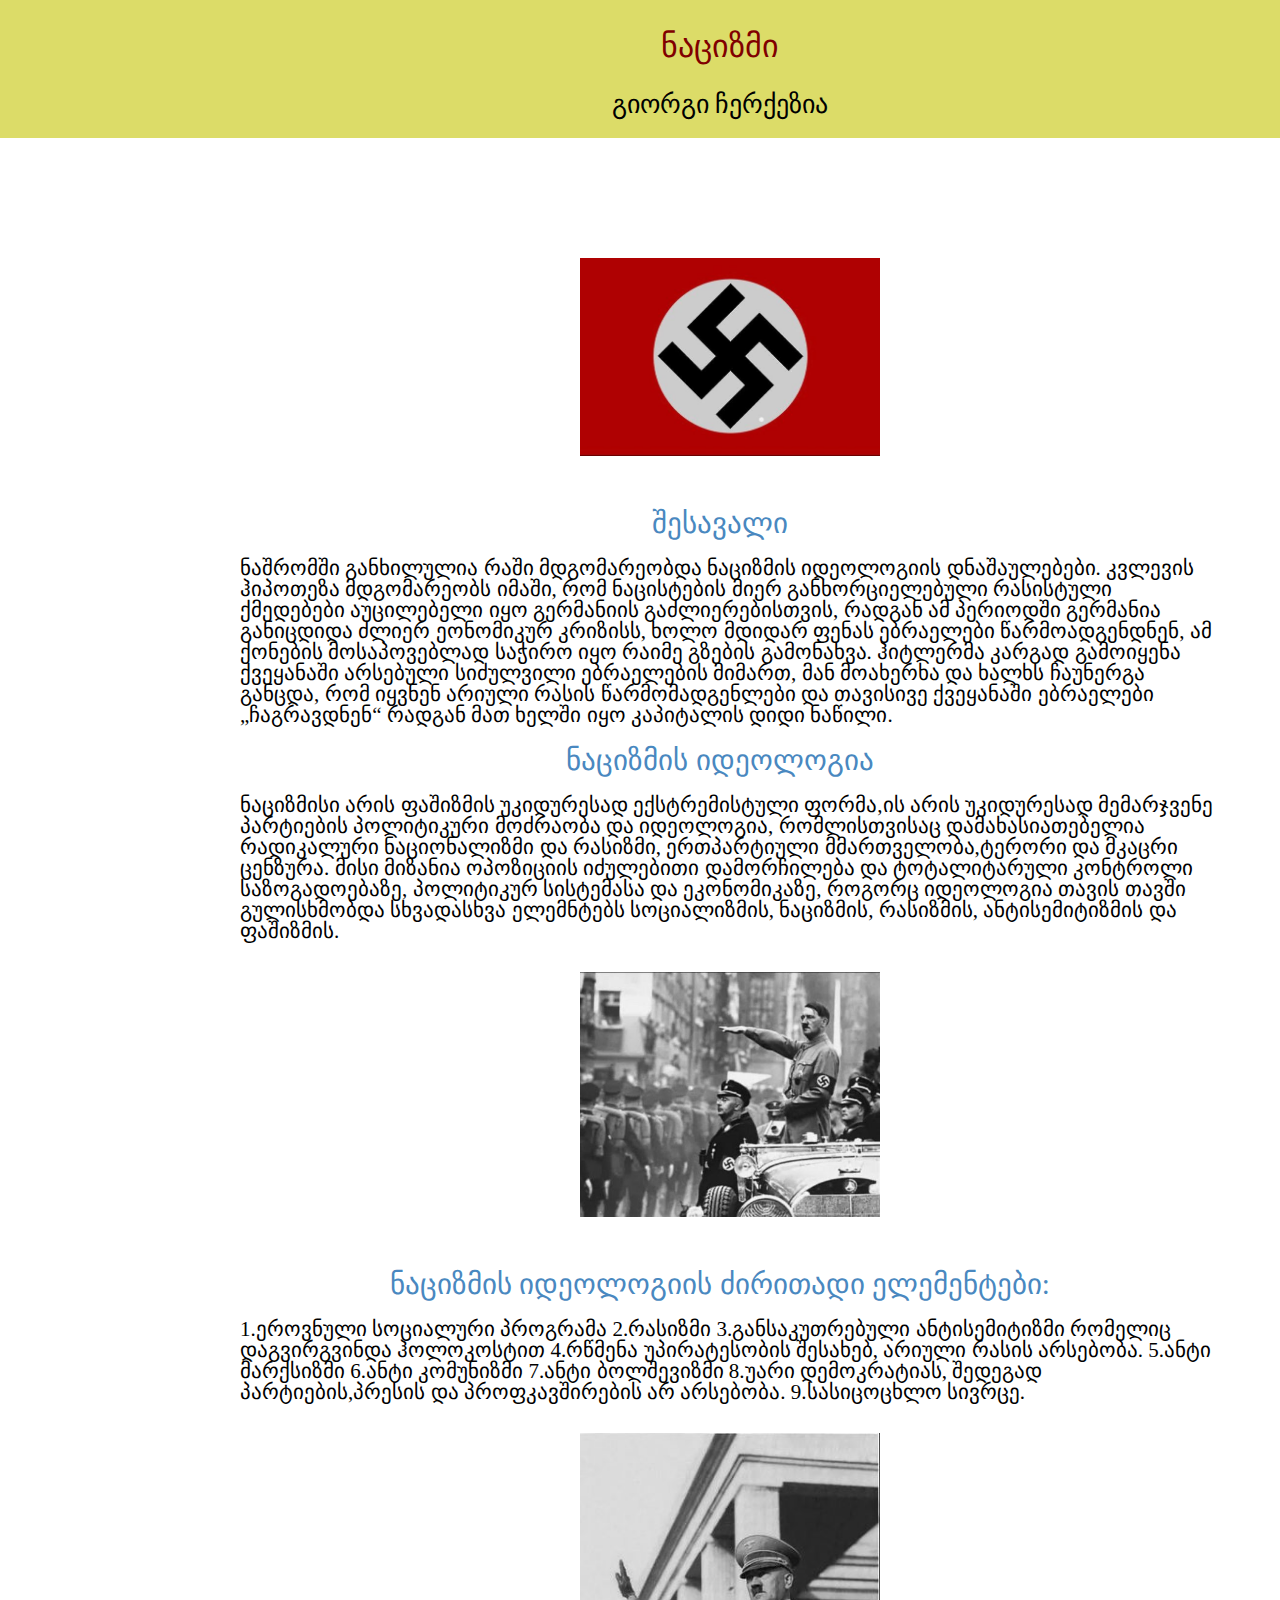
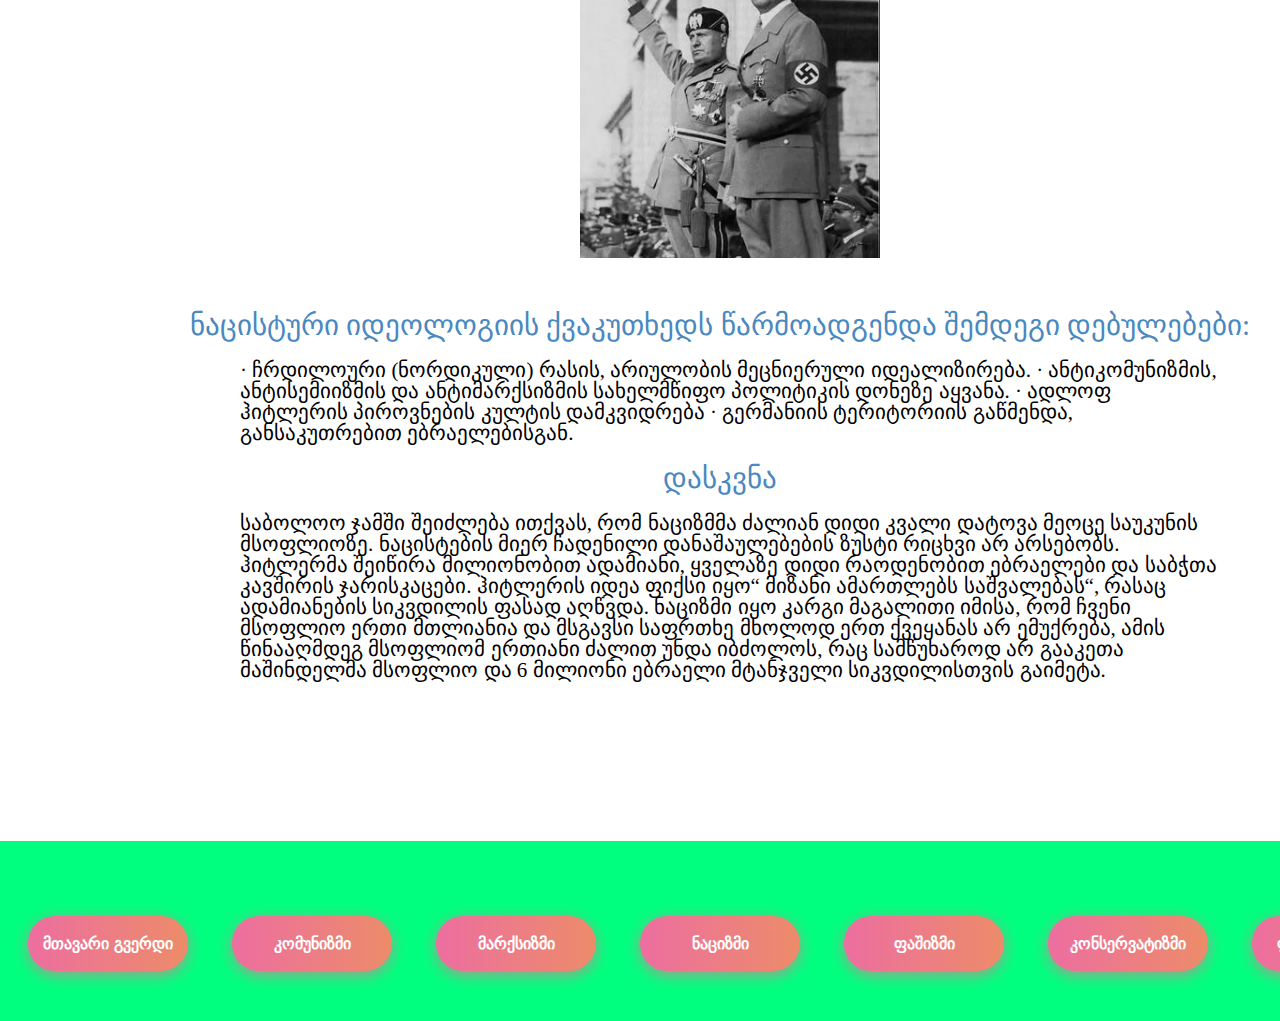
<file: html/nacizmi.html>
<!DOCTYPE html>
<html lang="ka">
<head>
    <meta charset="UTF-8">
    <meta name="viewport" content="width=device-width, initial-scale=1.0">
    <title>ნაციზმი</title>
    <link rel="icon" href="../images/th.jpg" type="image/x-icon">
    <link rel="stylesheet" href="../css/style.css">
    <link rel="stylesheet" href="../css/reset.css">

</head>
<body>
 <div class="main-div">
    <div class="cherqez_div">
        <h1 class="nacizmi_h">ნაციზმი</h1>
        <p class="nacizmi_text">გიორგი ჩერქეზია</p>
     </div>
    
    <section class="cherqez_section">
    <img src="../images/nacizmi4.jpg" alt=""  class="cherqez_img">
    <h3 class="cherqez_h">შესავალი</h3>
    <p class="cherqez_text">
    ნაშრომში განხილულია რაში მდგომარეობდა ნაციზმის იდეოლოგიის დნაშაულებები.
    კვლევის ჰიპოთეზა მდგომარეობს იმაში, რომ ნაცისტების მიერ განხორციელებული  რასისტული ქმედებები აუცილებელი იყო გერმანიის გაძლიერებისთვის, რადგან ამ პერიოდში გერმანია განიცდიდა ძლიერ ეონომიკურ კრიზისს, ხოლო მდიდარ ფენას ებრაელები წარმოადგენდნენ, ამ ქონების მოსაპოვებლად საჭირო იყო რაიმე გზების გამონახვა. ჰიტლერმა კარგად გამოიყენა ქვეყანაში არსებული სიძულვილი ებრაელების მიმართ, მან მოახერხა და ხალხს ჩაუნერგა განცდა, რომ იყვნენ არიული რასის წარმომადგენლები და თავისივე ქვეყანაში ებრაელები „ჩაგრავდნენ“ რადგან მათ ხელში იყო კაპიტალის დიდი ნაწილი.
    </p>
    <h3 class="cherqez_h">ნაციზმის იდეოლოგია</h3>
    <p class="cherqez_text">
        ნაციზმისი არის ფაშიზმის უკიდურესად ექსტრემისტული ფორმა,ის არის უკიდურესად მემარჯვენე პარტიების პოლიტიკური მოძრაობა და იდეოლოგია, რომლისთვისაც დამახასიათებელია რადიკალური ნაციონალიზმი და რასიზმი, ერთპარტიული მმართველობა,ტერორი და მკაცრი ცენზურა. მისი მიზანია ოპოზიციის იძულებითი დამორჩილება და ტოტალიტარული კონტროლი საზოგადოებაზე, პოლიტიკურ სისტემასა და ეკონომიკაზე, როგორც იდეოლოგია  თავის თავში გულისხმობდა სხვადასხვა ელემნტებს სოციალიზმის, ნაციზმის, რასიზმის, ანტისემიტიზმის და ფაშიზმის.
    </p> 
    <img src="../images/nacizmi3.jpg" alt="" class="cherqez_img">
    <h3 class="cherqez_h">ნაციზმის იდეოლოგიის ძირითადი ელემენტები:</h3>
    <p class="cherqez_text">
        1.ეროვნული სოციალური პროგრამა
        2.რასიზმი
        3.განსაკუთრებული ანტისემიტიზმი რომელიც დაგვირგვინდა ჰოლოკოსტით
        4.რწმენა უპირატესობის შესახებ, არიული რასის არსებობა.
        5.ანტი მარქსიზმი
        6.ანტი კომუნიზმი
        7.ანტი ბოლშევიზმი
        8.უარი დემოკრატიას, შედეგად პარტიების,პრესის და პროფკავშირების არ არსებობა.
        9.სასიცოცხლო სივრცე.
    </p>
    <img src="../images/nacizmi2.jpg" alt=""  class="cherqez_img">
    <h3 class="cherqez_h">ნაცისტური იდეოლოგიის ქვაკუთხედს წარმოადგენდა შემდეგი დებულებები:</h3>
    <p class="cherqez_text">
        · ჩრდილოური (ნორდიკული) რასის, არიულობის მეცნიერული იდეალიზირება.
        · ანტიკომუნიზმის, ანტისემიიზმის და ანტიმარქსიზმის სახელმწიფო პოლიტიკის დონეზე აყვანა.
        · ადლოფ ჰიტლერის პიროვნების კულტის დამკვიდრება
        · გერმანიის ტერიტორიის გაწმენდა, განსაკუთრებით ებრაელებისგან.
    </p>
    <h3 class="cherqez_h">დასკვნა</h3>
    <p class="cherqez_text">
        საბოლოო ჯამში შეიძლება ითქვას, რომ ნაციზმმა ძალიან დიდი კვალი დატოვა მეოცე საუკუნის მსოფლიოზე. ნაცისტების მიერ ჩადენილი დანაშაულებების ზუსტი რიცხვი არ არსებობს. ჰიტლერმა შეიწირა მილიონობით ადამიანი, ყველაზე დიდი რაოდენობით ებრაელები და საბჭთა კავშირის ჯარისკაცები.  ჰიტლერის იდეა ფიქსი იყო“ მიზანი ამართლებს საშვალებას“, რასაც ადამიანების სიკვდილის ფასად აღწვდა. ნაციზმი იყო კარგი მაგალითი იმისა, რომ ჩვენი მსოფლიო ერთი მთლიანია და მსგავსი საფრთხე მხოლოდ  ერთ ქვეყანას არ ემუქრება, ამის წინააღმდეგ მსოფლიომ ერთიანი ძალით უნდა იბძოლოს, რაც სამწუხაროდ არ გააკეთა მაშინდელმა მსოფლიო და 6 მილიონი ებრაელი მტანჯველი სიკვდილისთვის გაიმეტა.
    </p>
    </section>
    <footer>
        <div class="footer_div">
            <a href="index.html">
                <button class="bn632-hover bn27 btnn1">მთავარი გვერდი</button>
                </a>
                <a href="../html/komunizmi.html">
                    <button class="bn632-hover bn27">კომუნიზმი</button>
                </a>
                <a href="marqsizmi.html">
                    <button class="bn632-hover bn27">მარქსიზმი</button>
                </a>
                <a href="nacizmi.html">
                    <button class="bn632-hover bn27">ნაციზმი</button>
                </a>
                <a href="fasizmi.html">
                    <button class="bn632-hover bn27">ფაშიზმი</button>
                </a>
                <a href="konservatizmi.html">
                    <button class="bn632-hover bn27">კონსერვატიზმი</button>
                </a>
                <a href="liberalizmi.html">
                    <button class="bn632-hover bn27">ლიბერალიზმი</button>
                </a>
           </div>
    </footer>
 </div>

</body>
</html>
</file>
<file: css/style.css>
.main-div{
    width: 1440px;
    margin: auto;
}

.main_div{
    margin: auto;
    width: 100%;
}

header{
    background-color: rgb(58, 201, 192);
    text-align: center;
    justify-content: center;
    padding-top: 50px;
    padding-bottom: 50px;
    height: 200px;

}
.header_h1{
    padding-top: 30px;
    font-size: 30px;
    color: #fff;
}
.header_text{
    margin-top: 20px;
    margin-bottom: 20px;
    color: #fff;
    font-size: 24px;
}
.header_text1{
    color: #fff;
    font-size: 28px;
}
.kii{
    margin-left: 100px;
    margin-right: 100px;
}
.section1{
    display: flex;
    margin-top: 150px;
}
.lk{
    margin-left: -230px;
}
.ind_h4{
    color: #fff;
    font-size: 23px;
    margin-top: 10px;
}
.politic_imgs{
    margin-top: 20px;
    width: 260px;
    height: 300px;
    
}
.photos_a{
height: 40px;
color: #fff;
background-color: rgb(221, 132, 7);
text-align: center;
justify-content: center;
margin-left: 40px;
padding: 10px;
margin-top: 20px;
font-size: 18px;
transition: color 0.4s,  border 0.3s;
}
.photos_a:hover{
background-color: coral;
border: 3px solid seagreen;
color: #1b055e;
padding-top: 8px;
cursor: pointer;
}
.diiv{
    padding-left: 20px;
}
/* nacizmi  */
.cherqez_div,
.tekla_div{
    background-color:rgb(220, 220, 104);
    text-align: center;
justify-content: center;
padding-top: 30px;
}
.cherqez_section{
     background-color: #fff;
     padding-top: 30px;
     margin-top: 60px;
     padding-bottom: 60px;
}
.nacizmi_h,
.kikil_h,
.misho_h,
.maghlak_text,
.shoti_h,
.tekla_h{
    font-size: 32px;
    color: maroon;
}
.nacizmi_text,
.kikil_text,
.misho_text,
.shoti_text,
.tekla_text{
    font-size: 26px;
    padding-top: 30px;
    padding-bottom: 20px;
}
.cherqez_img{
    margin-left: 580px;
    width: 300px;
    height: 250px;
    margin-top: 30px;
    margin-bottom: 30px;
}
.cherqez_h,
.kikil_h1,
.misho_h1,
.shoti_h1,
.tekla_h1{
    text-align: center;
justify-content: center;
margin-bottom: 20px;
margin-top: 20px;
font-size: 29px;
color: rgb(73, 136, 192);
}
.cherqez_text,
.shoti_text1,
.tekla_text1{
    color: #000;
    font-size: 21px;
    padding-left: 20px;
    width: 1000px;
margin: auto;
transition:width 0.8s;
/* height: 190px; */
animation: text-appear 1s linear;
}
.kkl{
    margin-top: 50px;
    margin-bottom: 20px;
}
.maghlak_text1:hover{
border: 1px solid firebrick;
width: 1300px;
font-size: 23px;
}
.kikil_text1:hover{
    border: 1px solid firebrick;
width: 1300px;
font-size: 23px;
}
.tekla_text1:hover{
    border: 1px solid firebrick;
    width: 1100px;
    font-size: 23px;
}
.misho_text1:hover{
    border: 1px solid firebrick;
width: 1300px;
font-size: 23px
}
.cherqez_text:hover{
border: 1px solid firebrick;
width: 1100px;
font-size: 23px;
}
.shoti_text1:hover{
border: 1px solid firebrick;
width: 1100px;
font-size: 23px;
}
.kikil_text1,
.misho_text1{
    color: #000;
    font-size: 21px;
    padding-left: 20px;
    width: 1200px;
margin: auto;
padding-bottom: 30px;
transition:width 0.8s;
    animation: text-appear 1s linear;
   }
   
   .text-appear:before {
    content: "";
    position: absolute;
    top: 0;
    left: 0;
    width: 100%;
    height: 100%;
    background: linear-gradient(90deg, rgba(0, 0, 0, 1) 0%, rgba(0, 0, 0, 0) 50%, rgba(0, 0, 0, 1) 100%);
    animation: text-appear 2s linear;
   }
   
   @keyframes text-appear {
     0% {
       transform: translateX(-50%);
    }
     100% {
       transform: translateX(0%);
    }
   }



.kikil_img,
.misho_img,
.tekla_img{
    display: block;
    margin-left: auto;
    margin-right: auto;
    width: 400px;
    height: 300px;
    margin-top: 30px;
    margin-bottom: 30px;
}
.cherqez{
    margin-bottom: 60px;
    display: flex;
}
.home_button{
    margin-left: -150px;
    margin-top: 200px;
    padding-inline: 30px;
    background-color: coral;
    height: 30px;
}
.btn1{
    margin-left:-945px;
    padding-inline: 40px;
    font-size: 20px;
    width: 159px;
    font-size: 15px;
}
.kikil_div,
.shoti_div{
    background-color:rgba(45, 209, 97, 0.526);
    text-align: center;
justify-content: center;
padding-top: 30px;
padding-bottom: 30px;
}
.kikil_section{
    margin: 100px auto;
}
.section1{
    margin-bottom: 50px;
    column-gap: 30px;
    background-color: rgb(198, 39, 39);
    display: flex;
    padding-top: 34px;
    padding-bottom: 34px;
}
.misho-div{
    background-color:rgb(83, 222, 44);
    text-align: center;
justify-content: center;
padding-top: 30px;
}
.home_button1{
    margin-left: -940px;
    padding-inline: 30px;
    background-color: coral;
    height: 30px;
    margin-top: 200px;
    width: 129px;
}

.maghlak_text1{
    width: 1230px;
    margin: auto;
margin-bottom: 30px;
margin-top: 30px;
    font-size: 21px;
transition:width 0.8s;
animation: text-appear 1s linear;
}
.maghlak_h1{
    color: brown;
    margin-left: 320px;
    font-size: 30px;
    padding-top: 29px;
    padding-bottom: 30px;
}
.maghlak_img,
.shoti_img{
    width: 340px;
    height: 320px;
display: block;
margin-left: auto;
margin-right: auto;

}
.maghlak_div{
background-color: rgb(94, 234, 18);
text-align: center;
justify-content: center;
padding-top: 30px;
padding-bottom: 40px;
margin-bottom: 50px;
}
.maglak_h1{
    text-align: center;
justify-content: center;
margin-bottom: 20px;
margin-top: 20px;
font-size: 29px;
color: rgb(31, 74, 202);
}
footer{
    background-color: springgreen;
    display: flex;
    column-gap: 100px;
    height: 180px;
    justify-content: center;
    text-align: center;
}
.footer_div{
    margin-top: 100px;
    padding-top: 55px;
    justify-content: center;
    text-align: center;
}
.footer_button{
    width: 130px;
    height: 50px;
    font-size: 15px;
    margin-left: 30px;
    margin-right: 30px;
color:#c40c24;;
border: 3px solid #09478a;
cursor: pointer;
transition: color 0.3s, border-color 0.3s, font-size 0.6s, background-color 0.4s;
}
.footer_button:hover{
    color: #07407d;
    font-size: 17px;
    border-color: #c40c24;
    background-color: rgb(226, 233, 239);
}
.btnn1{
    width: 200px;
}
.shoti_section{
    margin-top: 50px;
}

   .cherqez_img,
   .maghlak_img,
   .shoti_img,
   .kikil_img,
   .misho_img,
   .tekla_img{
    max-width: 100%;
    height: auto;
    animation: zoom-in 0.5s 0.5s, rotate 0.5s linear 0.5s, wobble 1s 0.5s;
   }
   
   @keyframes zoom-in {
     0%, 100% {
       transform: scale(1);
    }
     25% {
       transform: scale(0.3);
    }
   }
   
   @keyframes rotate {
     0% {
       transform: rotateY(0deg);
    }
     100% {
       transform: rotateY(1turn);
    }
   }
   
   @keyframes wobble {
     0%, 100% {
       transform: scale(1) rotate(0deg);
    }
     50% {
       transform: scale(1) rotate(35deg);
    }
   }
   .qvevita{
    display: flex;
    width: 100%;
    margin-top: 480px;
    margin-left: -1090px;
    margin-bottom: 50px;
    gap: 70px;
   }
   .bb{
    margin-top: 20px;

   }
.politic_div{
    height: 400px;
}
.bn632-hover {
  width: 160px;
  font-size: 16px;
  font-weight: 600;
  color: #fff;
  cursor: pointer;
  margin: 20px;
  height: 55px;
  text-align:center;
  border: none;
  background-size: 300% 100%;
  border-radius: 50px;
  -o-transition: all .4s ease-in-out;
  -webkit-transition: all .4s ease-in-out;
  transition: all .4s ease-in-out;
}

.bn632-hover:hover {
  background-position: 100% 0;
  -o-transition: all .4s ease-in-out;
  -webkit-transition: all .4s ease-in-out;
  transition: all .4s ease-in-out;
}

.bn632-hover:focus {
  outline: none;
}

.bn632-hover.bn27 {
  background-image: linear-gradient(
    to right,
    #ed6ea0,
    #ec8c69,
    #f7186a,
    #fbb03b
  );
  box-shadow: 0 4px 15px 0 rgba(236, 116, 149, 0.75);
}
.bn632-hover {
  width: 160px;
  font-size: 16px;
  font-weight: 600;
  color: #fff;
  cursor: pointer;
  margin: 20px;
  height: 55px;
  text-align:center;
  border: none;
  background-size: 300% 100%;
  border-radius: 50px;
  -o-transition: all .4s ease-in-out;
  -webkit-transition: all .4s ease-in-out;
  transition: all .4s ease-in-out;
}

.bn632-hover:hover {
  background-position: 100% 0;
  -o-transition: all .4s ease-in-out;
  -webkit-transition: all .4s ease-in-out;
  transition: all .4s ease-in-out;
}

.bn632-hover:focus {
  outline: none;
}

.bn632-hover.bn23 {
  background-image: linear-gradient(
    to right,
    #009245,
    #fcee21,
    #00a8c5,
    #d9e021
  );
  box-shadow: 0 4px 15px 0 rgba(83, 176, 57, 0.75);
}
</file>
